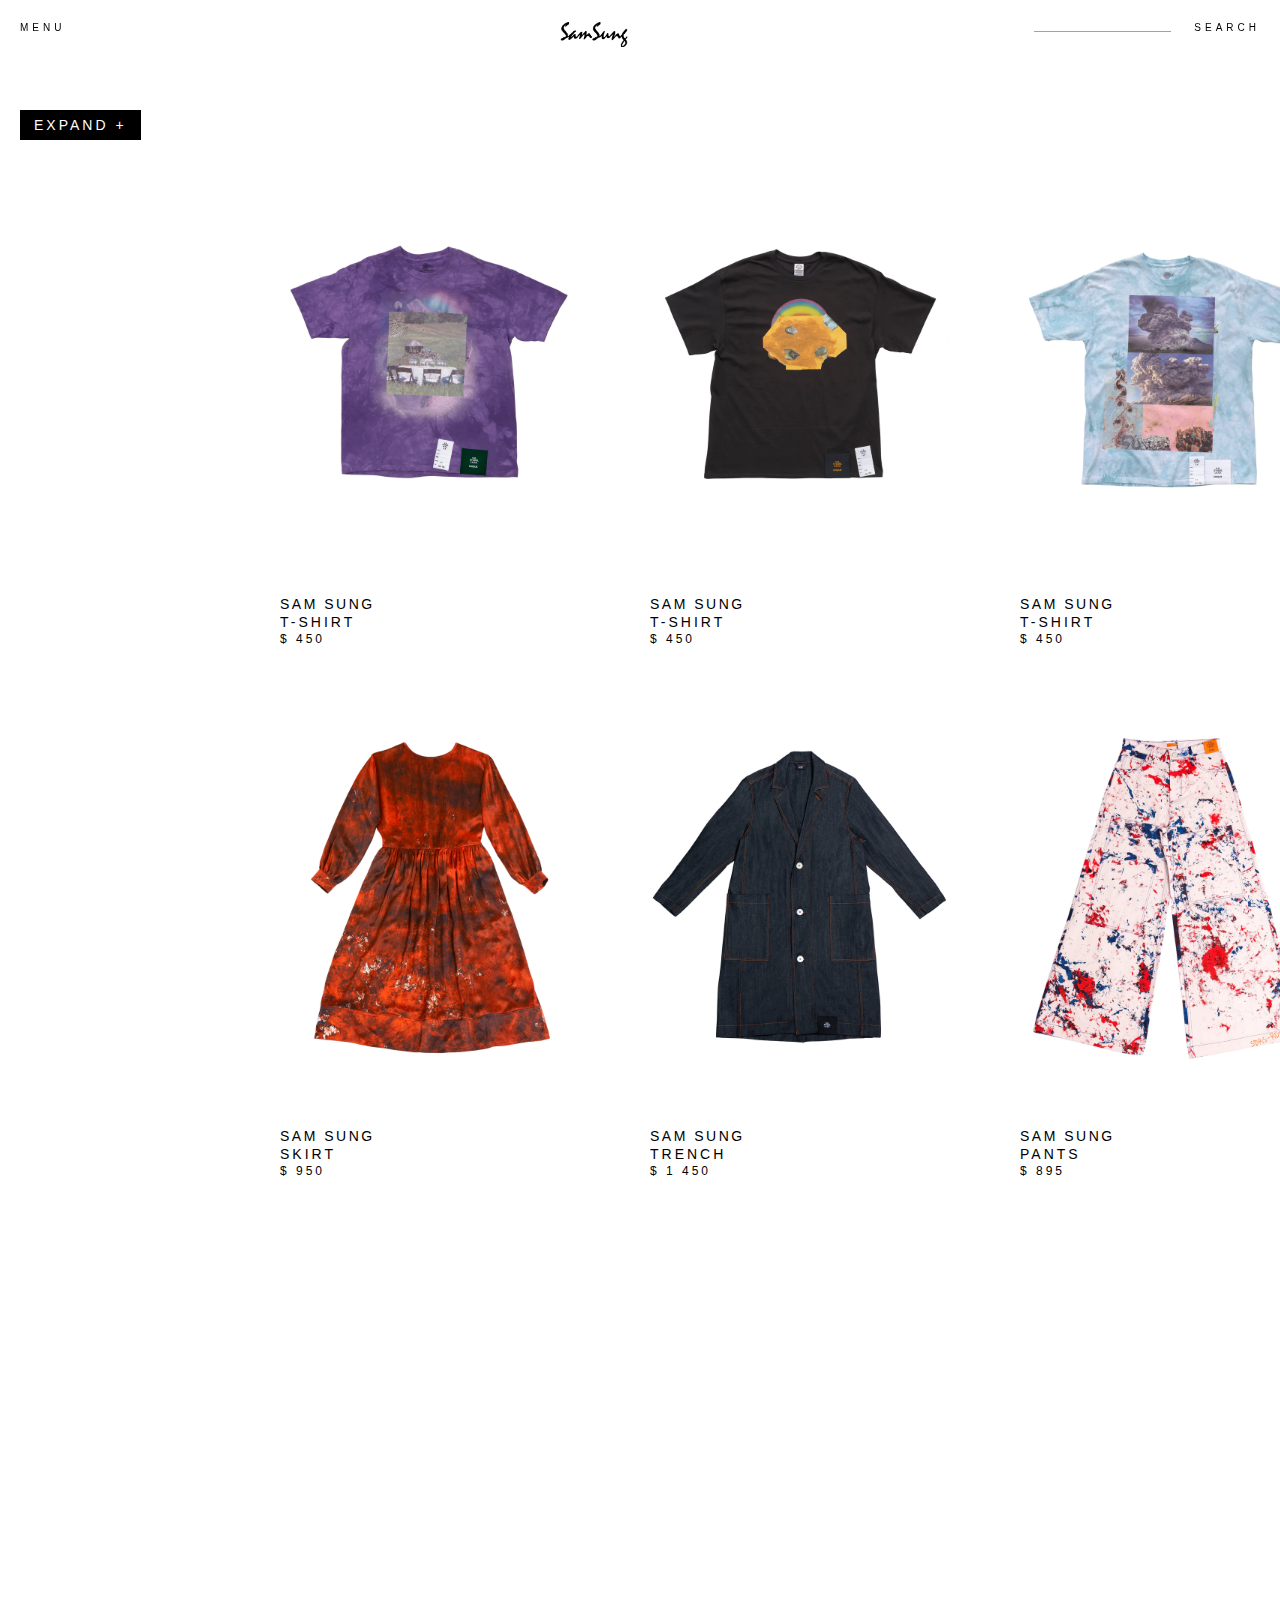
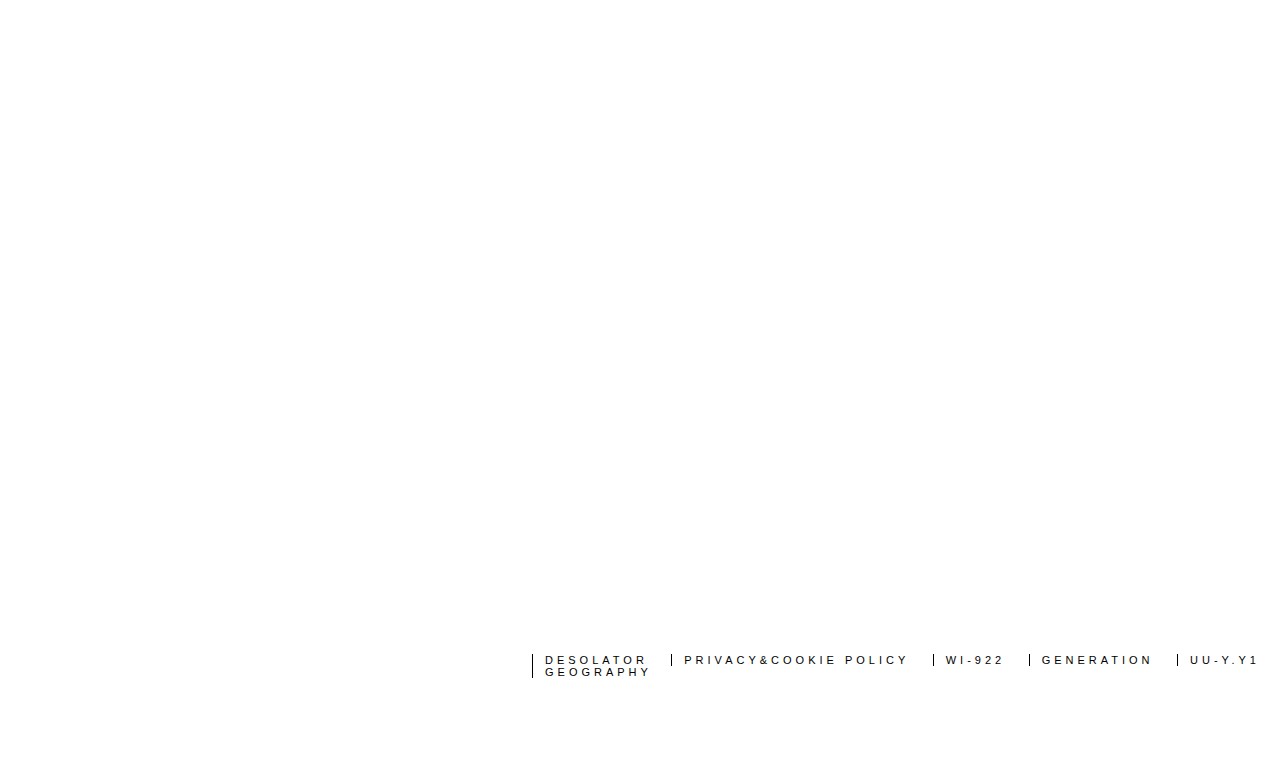
<file: catalog.html>
<!DOCTYPE html>
<html lang="en">
<head>
    <meta charset="UTF-8">
    <meta http-equiv="X-UA-Compatible" content="IE=edge">
    <meta name="viewport" content="width=device-width, initial-scale=1.0">
    <title>SanSurm</title>
    <link rel="stylesheet" href="1/style.css">
    <link rel="stylesheet" href="2/catalogStyle.css">
</head>
<body>
    <header>
        <div class="container1">
            <ul class="topMenu">
                <li>
                    <ul class="custom-menu">
                        <li class="custom-item1"><a href="#MENU">MENU</a>
                            <nav class="submenu">
                                <ul>
                                    <li><a href="#link1">INSTAGRAM</a></li>
                                    <li><a href="#link2">CONTACT</a></li>
                                    <li><a href="#link3">INTERVIEWS</a></li>
                                    <li><a href="#link3">FASHION SHOWS</a></li>
                                    <li><a href="#link3">LINKS</a></li>
                                </ul>
                            </nav>
                        </li>
                    </ul>
                </li>
                <li class="custom-item2"><a href ="index.html"><img src="1/pngs/imSam.png" alt="RICK OWENS" width="220" height="25"></a></li>
                <li class="custom-item3">SEARCH
                    <input type="text" class="searchBar">
                </li>
            </ul>
        </div>
    </header>
    <main>
        <div class="container2">
            <button class="sideMenuBtn" onclick="toggleMenu()">EXPAND +</button>
            <nav class="sideMenu">
                <ul>
                    <li class="custom-li"><a href="#index">GENDER</a></li>
                    <li><a href="#index">MEN</a></li>
                    <li><a href="#index">WOMEN</a></li>
                    <li><a href="#index">ALL</a></li> 
                    <li class="custom-li"><a href="#index">CATEGORIES</a></li>
                    <li><a href="#index">JACKETS</a></li>
                    <li><a href="#index">PANTS</a></li>
                    <li>TOPS</li>
                    <li>DRESSES</li>
                    <li>SKIRTS</li>
                    <li class="custom-li"><a href="#index">COLOR</a></li> 
                    <li>BLACK</li> 
                    <li>СЕРЫЙ</li> 
                    <li>RED</li> 
                    <li>WHITE</li>
                    <li class="custom-li"><a></a></li> 
                    <li>CLOTHING SIZE</li> 
                    <li>JEWELRY</li>     
                </ul>
            </nav>

            <section class="product-content">
                <article class="product">
                    <a class="product-link">
                        <picture>
                            <img src="2/pngs/pinkT_front.webp" alt="1" width="300px" class="first-image">
                            <img src="2/pngs/pinkT_back.webp" alt="2" width="300px" class="second-image">
                        </picture>
                        <figcaption>
                            <div class="brand-name">SAM SUNG</div>
                            <div class="category">T-SHIRT</div>
                            <div class="price">$ 450</div>
                        </figcaption>
                    </a>
                </article>

                <article class="product">
                    <a class="product-link">
                        <picture>
                            <img src="2/pngs/yellowT_front.webp" alt="1" width="300px" class="first-image">
                            <img src="2/pngs/yellowT_back.webp" alt="2" width="300px" class="second-image">
                        </picture>
                        <figcaption>
                            <div class="brand-name">SAM SUNG</div>
                            <div class="category">T-SHIRT</div>
                            <div class="price">$ 450</div>
                        </figcaption>
                    </a>
                </article>

                <article class="product">
                    <a class="product-link">
                        <picture>
                            <img src="2/pngs/blueT_front.webp" alt="1" width="300px" class="first-image"> 
                            <img src="2/pngs/blueT_back.webp" alt="2" width="300px" class="second-image"> 
                        </picture>
                        <figcaption>
                            <div class="brand-name">SAM SUNG</div>
                            <div class="category">T-SHIRT</div>
                            <div class="price">$ 450</div>
                        </figcaption>
                    </a>
                </article>

                <article class="product">
                    <a class="product-link">
                        <picture>
                            <img src="2/pngs/blackT_front.webp" alt="1" width="300px" class="first-image">
                            <img src="2/pngs/blackT_back.webp" alt="2" width="300px" class="second-image">
                        </picture>
                        <figcaption>
                            <div class="brand-name">SAM SUNG</div>
                            <div class="category">T-SHIRT</div>
                            <div class="price">$ 450</div>
                        </figcaption>
                    </a>
                </article>

                <article class="product">
                    <a class="product-link">
                        <picture>
                            <img src="2/pngs/orangeS_front.webp" alt="" width="300px" class="first-image">
                            <img src="2/pngs/orangeS_back.webp" alt="2" width="300px" class="second-image">
                        </picture>
                        <figcaption>
                            <div class="brand-name">SAM SUNG</div>
                            <div class="category">SKIRT</div>
                            <div class="price">$ 950</div>
                        </figcaption>
                    </a>
                </article>

                <article class="product">
                    <a class="product-link">
                        <picture>
                            <img src="2/pngs/blackTr_front.webp" alt="" width="300px" class="first-image">
                            <img src="2/pngs/blackTr_back.webp" alt="2" width="300px" class="second-image">
                            
                        </picture>
                        <figcaption>
                            <div class="brand-name">SAM SUNG</div>
                            <div class="category">TRENCH</div>
                            <div class="price">$ 1 450</div>
                        </figcaption>
                    </a>
                </article>

                <article class="product">
                    <a class="product-link">
                        <picture>
                            <img src="2/pngs/rgbP_front.webp" alt="" width="300px" class="first-image">
                            <img src="2/pngs/rgbP_back.webp" alt="2" width="300px" class="second-image">
                        </picture>
                        <figcaption>
                            <div class="brand-name">SAM SUNG</div>
                            <div class="category">PANTS</div>
                            <div class="price">$ 895</div>
                        </figcaption>
                    </a>
                </article>

                <article class="product">
                    <a class="product-link">
                        <picture>
                            <img src="2/pngs/yellowSot_front.webp" alt="" width="300px" class="first-image">
                            <img src="2/pngs/yellowSot_back.webp" alt="2" width="300px" class="second-image">
                        </picture>
                        <figcaption>
                            <div class="brand-name">SAM SUNG</div>
                            <div class="category">OVERALLS</div>
                            <div class="price">$ 1 250</div>
                        </figcaption>
                    </a>
                </article>
            </section>


            <div>
                <nav class="footer">
                    <ul>
                        <li>DESOLATOR</li>
                        <li>PRIVACY&COOKIE POLICY</li>
                        <li>WI-922</li>
                        <LI>GENERATION</LI>
                        <LI>UU-Y.Y1</LI>
                        <LI>GEOGRAPHY</LI>
                    </ul>
                </nav>
            </div>
        </div>
        <button onclick="topFunction()" id="topBtn"></button>

        
        <script>

            window.onscroll = function() {
                scrollFunction(); 
                scrollFunction1()
            };

            function scrollFunction() {
                if (document.body.scrollTop > 20 || document.documentElement.scrollTop > 20) {
                    document.getElementById("topBtn").style.display = "block";
                    let searchBar = document.querySelector(".searchBar");
                    searchBar.style.borderBottom = "1px solid black";
                } else {
                    document.getElementById("topBtn").style.display = "none";
                    let searchBar = document.querySelector(".searchBar");
                    searchBar.style.borderBottom = "1px solid salmon";
                }
            }
            
            

            function scrollFunction1() {
                if (document.body.scrollTop > 1350 || document.documentElement.scrollTop > 1350) {
                    let topMenu = document.querySelector(".topMenu");
                    topMenu.style.position = "static";

                } else {
                    let topMenu = document.querySelector(".topMenu");
                    topMenu.style.position = "fixed";
                }
            }
            // When the user clicks on the button, scroll to the top of the document
            function topFunction() {
                document.body.scrollTop = 0;
                document.documentElement.scrollTop = 0;
            }

            function toggleMenu(){
                let menu = document.querySelector(".sideMenu");

                if(menu.style.display ==="block"){
                    menu.style.display = "none";
                } else{
                    menu.style.display = "block";
                }
            }
            
        </script>
    </main>
</html>
</file>
<file: 1/style.css>
*{
    padding: 0;
    margin: 0;
    box-sizing: border-box;
    text-decoration: none;
    ::selection {background-color: brown;}
    color: black;
}
.container1{
    width: 100%;
    height: 110px;
    background-color: rgb(255, 255, 255);
    font-family: arial, source-sans-pro, "Helvetica Neue", Helvetica, Arial, sans-serif;
}
.container2{
    width: 100%;
    height: 2250px;
    background-color:white;
    font-family: arial, source-sans-pro, "Helvetica Neue", Helvetica, Arial, sans-serif;
}
.topMenu{
    position: fixed;
    z-index: 3;
    list-style-type: none;
    display: flex;
    justify-content:space-between;
    /* background-color: white; */
    background: rgb(2,0,36);
    background: linear-gradient(0deg, rgba(255,255,255,0.4) 0%, rgba(255,255,255,0.6) 50%, rgba(255,255,255,0.8) 100%);
    width: 100%;
    text-align:justify;
    padding: 22px 20px 22px 20px;
    font-size: 10px;
    letter-spacing: 4px;
}
.topMenu li{
    display: inline-block;
}
.custom-item{
    
    border-left: solid 1px black;
    padding-left: 12px;
}
.custom-item1{
    
    padding-left: 0px;
    border-left: 0px;
}
.custom-item2{
    position: static;
    border-left: 0px;
    margin: 0 auto;
    flex: 0.63 1 160px;
}
.custom-item3{
    border-left: 0px;
    text-align: right;
    float: right;
    transition: all cubic-bezier(0.55, 0.085, 0.68, 0.53) 0.8s ;
    
}
.custom-item3:hover{
    color: salmon;
    letter-spacing: 3.5px;
    cursor: pointer;
}
.sideMenu{
    position: absolute;
    z-index: 2;
    top: 110px;
    left: 20px;
    
}
.sideMenu li{
    list-style-type: none;
    margin: 8px 0px 8px 0;
    font-size: 12px;
    letter-spacing: 3px;
}
.video-container1{
    position: relative;
    left: 13%;
    z-index: 1;
    width: 86%;
    padding: 22px 0 0 0;
    display: inline-block;
}
.video-container2{
    position:relative;
    top: 60px;
    left: 13%;
    z-index: 1;
    width: 86%;
    padding: 22px 0 0 0;
    display: inline-block;
}
.video-overlay {
    position: absolute;
    top: 0;
    left: 0;
    width: 100%;
    height: 100%;
    margin: 0 0 0 0;
    background-color: rgba(255, 255, 255, 0.4);
    opacity: 0;
    transition: opacity 0.6s ease;
  }
  .video-container1:hover .video-overlay {
    opacity: 1;
  }
  .video-container2:hover .video-overlay {
    opacity: 1;
  }
  .video-text {
    color: black;
    text-align: center;
    position: absolute;
    top: 50%;
    left: 50%;
    transform: translate(-50%, -50%);
    font-size: 28px;
    letter-spacing: 12px;
  }


.video-item{
    
    width: 100%;
    height: auto;
}
.custom-menu {
  position: relative;
}

.submenu {
  display: none;
  position: absolute;
  top: 100%;
  left: 0;
  z-index: 3;
  background-color: #ffffff;
  padding: 20px 80px 20px 0;
  list-style:none;
}
.submenu li{
    display: block;
    list-style-type: none;
    padding: 16px 5px 16px 5px;
    letter-spacing: 4px;
}
.submenu li:hover{
    /* background-color: rgb(216, 130, 130); */
    background-color: salmon;
}
.custom-item1:hover .submenu {
  display: block;
}
#topBtn {
    display: none;
    position: fixed;
    bottom: 60px;
    right: 20px;
    z-index: 4;
    border: none; 
    outline: none;
    background-color: #ffffff00;
    background-image: url("pngs/back2top.svg");
    background-repeat: no-repeat;
    background-position: center;
    cursor: pointer;
    padding: 15px;
    opacity: 0.5;
    transition: opacity 0.4s ease-in-out;
}

#topBtn:hover {
    opacity: 1;
}
.searchBar{
    display: block;
    position: relative;
    font-family: arial, source-sans-pro, "Helvetica Neue", Helvetica, Arial, sans-serif;
    font-size: 10px;
    top: -65%;
    right: 65%;
    z-index: 3;
    width: 100%;
    height: 17px;
    transition:  0.4s ease-in-out;
    background-color: rgba(255, 255, 255, 0);
    padding: 5px 5px 5px 0px;
    border: none;
    border-bottom: 1px solid salmon;
    outline: none;
}
.footer{
    position: absolute;
    bottom: -1400px;
    right: 0px;
    width: 60%;
    z-index: 2;
    list-style-type: none;
    
    display: flex;
    float: right;
    flex-direction: row-reverse;
    justify-content: space-between;
    background: white;
    text-align: justify;
    padding: 22px 20px 22px 20px;
    font-size: 11px;
    letter-spacing: 4px;
    
}
.footer li{
    display: inline-block;
    border-left: black solid 1px;
    padding-left: 12px;

}
a {
    color: inherit; /* Унаследовать цвет текста от родительского элемента */
  }
</file>
<file: 2/catalogStyle.css>
.custom-item2{
    position: static;
    border-left: 0px;
    margin: 0 auto;
    flex: 0 1 220px;
}
.sideMenuBtn{
    display: block;
    padding: 7px 14px;
    margin: 0px 20px 10px 20px;
    border: none;
    cursor: pointer;
    font-family: Arial, Helvetica, sans-serif;
    font-size: 14px;
    background-color: black;
    color: white;
    letter-spacing: 3px;
}

.sideMenu{
    display: none;
    position: absolute;
    z-index: 2;
    top: 150px;
    left: 20px;
    
}
.sideMenu li{
    list-style-type: none;
    margin: 8px 0px 8px 0;
    font-size: 12px;
    letter-spacing: 3px;
}
.sideMenu li.custom-li{
    list-style-type: none;
    margin: 24px 0px 8px 0;
    font-size: 12px;
    letter-spacing: 3px;
    color: salmon !important;
    
}
.product-content{
    display: block;
    position: absolute;
    top: 140px;
    left: 280px;
    width: 1500px;
    height: 1800px;
    padding-right: 20px;
    /* background-color: blueviolet; */
}
.product{
    display: block;
    float: left;
    position: relative;
    width: 300px; height: 520px;
    margin: 0 70px 12px 0;
    /* background-color: blanchedalmond; */
}
.product-link{
    display: block;
    width: 300px; height: 600px;
    
}
.brand-name{
    font-size: 14px;
    font-family: 'arial', source-sans-pro, 'Helvetica Neue', Helvetica, Arial, sans-serif;
    letter-spacing: 2.5px;
    line-height: 18px;
}
.category{
    font-size: 14px;
    font-family: Arial, Helvetica, sans-serif;
    letter-spacing: 3px;
    line-height: 18px;
}
.price{
    font-size: 12px;
    font-family: Arial, Helvetica, sans-serif;
    letter-spacing: 3px;
    line-height: 16px;
}

figcaption{
    margin-top: 5px;
}
.first-image{
    display: block;
}
/* Скрыть вторую картинку по умолчанию */
.second-image {
    display: none;
}

/* Показать вторую картинку при наведении на .product-link */
.product-link:hover .first-image {
    display: none;
} 
.product-link:hover .second-image {
    display: block;
} 

/* Стили для картинок (измените на свои значения) */
</file>
